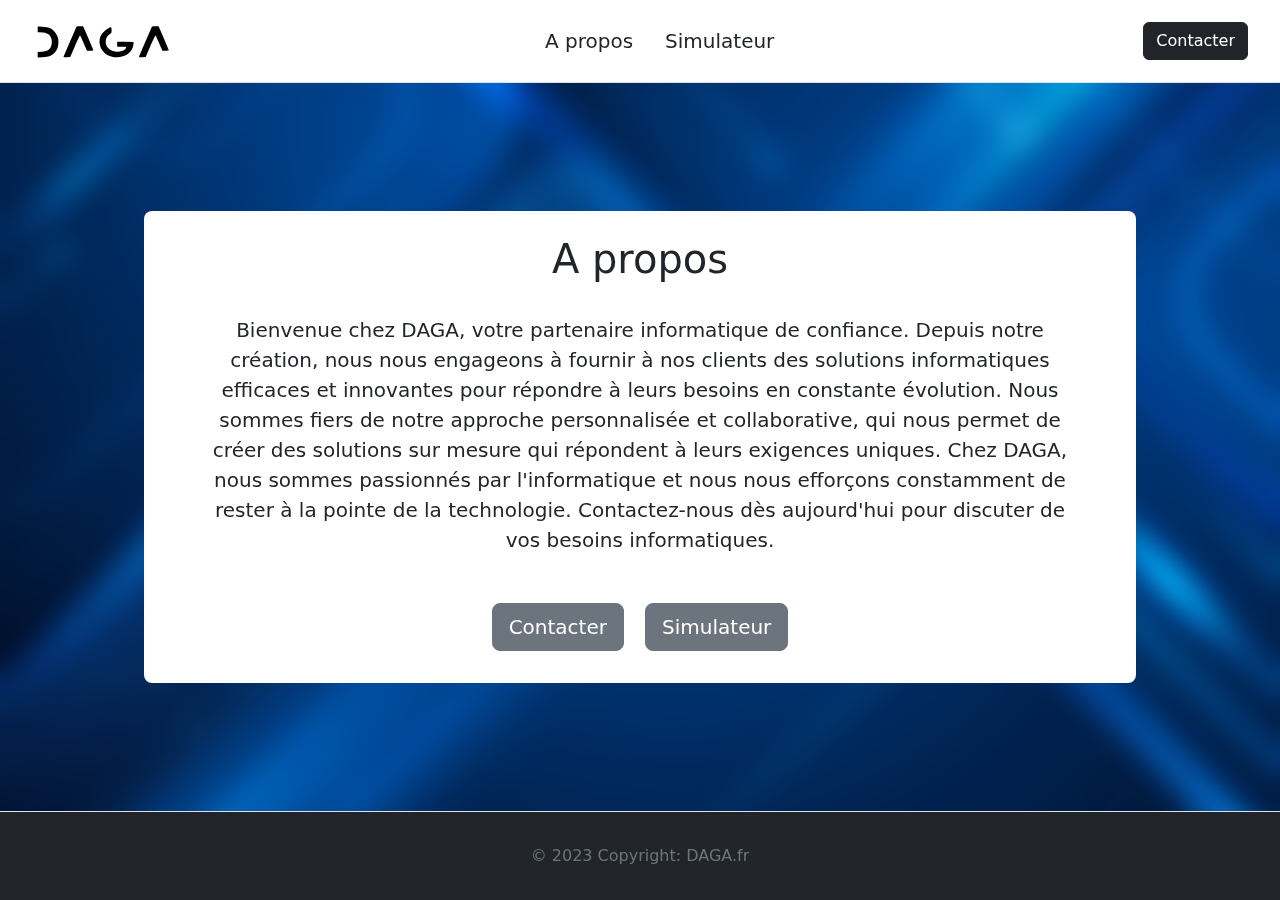
<file: index.html>
<!DOCTYPE html>

<html lang="fr">
    
<head>
    <meta charset="UTF-8">
    <meta http-equiv="X-UA-Compatible" content="IE=edge">
    <meta name="viewport" content="width=device-width, initial-scale=1.0">
    <title>Website</title>
    <link rel="icon" type="image/x-icon" href="images/DAGALINK.png">
    <link rel="stylesheet" href="css/bootstrap.css">
</head>

<body class="background-image d-flex flex-column min-vh-100 justify-content-between">

    <header class="d-flex flex-column flex-md-row flex-wrap align-items-center justify-content-md-between py-1 mb-4 border-bottom bg-white">
        <section class="d-flex flex-wrap justify-content-center">
            <a href="index.html" class="">
                <img src="images/DAGA.svg" alt="Logo" class="logo mx-4 img-fluid">
            </a>
        </section>
        
        <ul class="nav justify-content-center fs-5 d-flex">
            <li><a href="index.html" class="nav-link px-3 link-dark">A propos</a></li>
            <li><a href="simulateur.html" class="nav-link px-3 link-dark">Simulateur</a></li>
        </ul>
        <section class="text-end d-flex justify-content-center align-items-center mx-4">
            <aside>
                <a class="btn-close:disabled" href="contact.html">
                <button class="btn btn-dark mx-2 my-3">Contacter</button>
                </a>
            </aside>
        </section>
    </header>

    <main class="bg-white mx-xxl-20 mx-xl-15 mx-lg-10 mx-md-5 mx-3 flex-column d-flex flex-wrap border-radius">
        <h1 class="h1 text-center py-4">A propos</h1>
        <p class="lead text-center mx-xxl-10 mx-xl-7.5 mx-lg-6 mx-md-5 mx-4 px-0">Bienvenue chez DAGA, votre partenaire informatique de confiance. Depuis notre création, nous nous engageons à fournir à nos clients des solutions informatiques efficaces et innovantes pour répondre à leurs besoins en constante évolution. Nous sommes fiers de notre approche personnalisée et collaborative, qui nous permet de créer des solutions sur mesure qui répondent à leurs exigences uniques. Chez DAGA, nous sommes passionnés par l'informatique et nous nous efforçons constamment de rester à la pointe de la technologie. Contactez-nous dès aujourd'hui pour discuter de vos besoins informatiques.</p>
        <section class="text-center justify-content-center my-2 px-0">
            <a href="contact.html"><button  class="btn btn-lg btn-secondary my-4 me-sm-2 me-1">Contacter</button></a>
            <a href="simulateur.html"><button class="btn btn-lg btn-secondary my-4 ms-sm-2 ms-1">Simulateur</button></a>
        </section>
    </main>

    <footer class="d-flex flex-wrap justify-content-center align-items-center py-3 mt-4 border-top bg-dark">
        <article class="my-3">
            <p class="text-secondary my-auto">© 2023 Copyright: DAGA.fr</p>
        </article>
    </footer>
    <script src="js/bootstrap.js"></script>
</body>

</html>
</file>
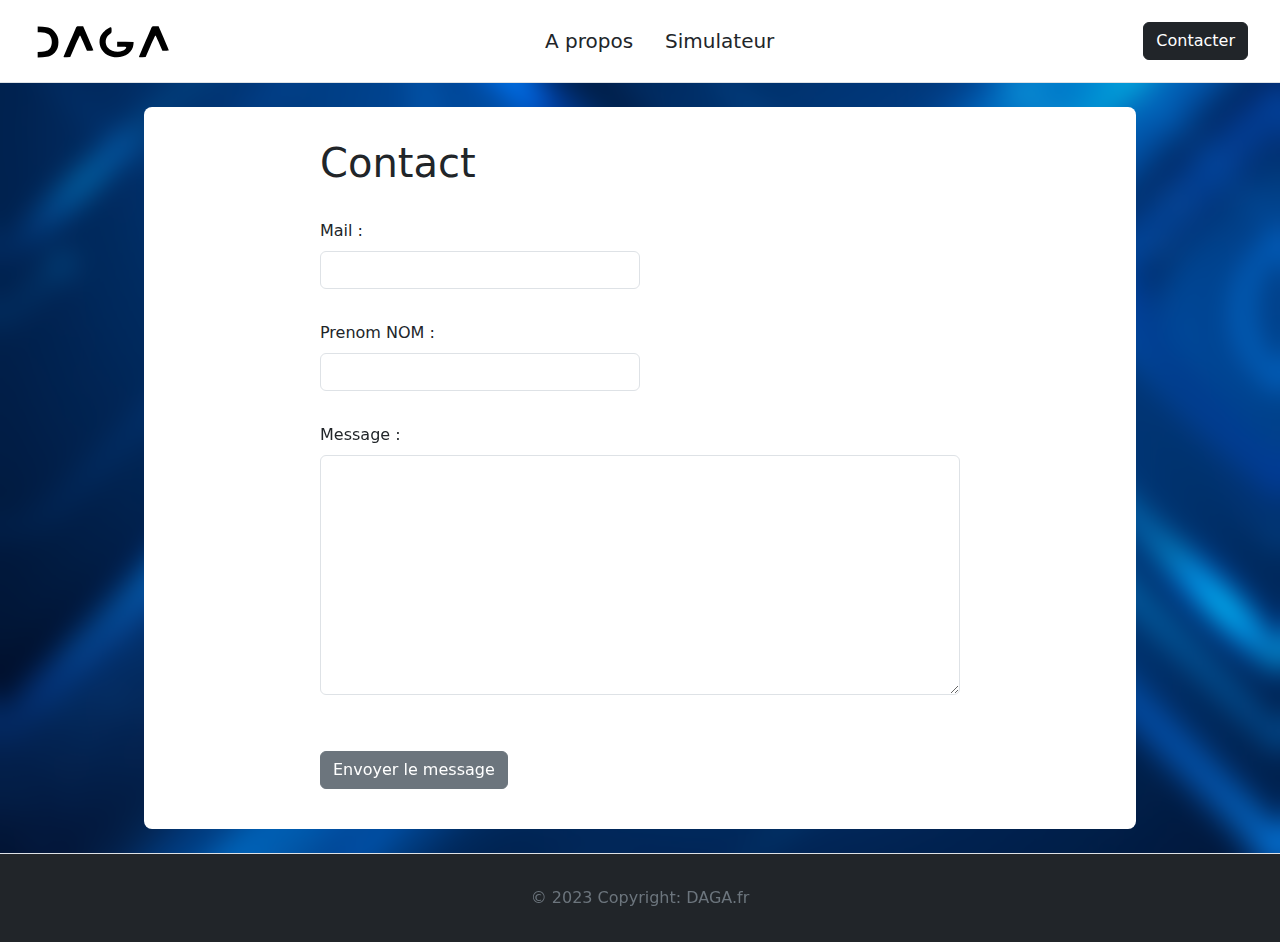
<file: contact.html>
<!DOCTYPE html>

<html lang="fr">
    
<head>
    <meta charset="UTF-8">
    <meta http-equiv="X-UA-Compatible" content="IE=edge">
    <meta name="viewport" content="width=device-width, initial-scale=1.0">
    <title>Website</title>
    <link rel="icon" type="image/x-icon" href="images/DAGALINK.png">
    <link rel="stylesheet" href="css/bootstrap.css">
</head>

<body class="background-image d-flex flex-column min-vh-100 justify-content-between">

    <header class="d-flex flex-column flex-md-row flex-wrap align-items-center justify-content-md-between py-1 mb-4 border-bottom bg-white">
        <section class="d-flex flex-wrap justify-content-center">
            <a href="index.html" class="">
                <img src="images/DAGA.svg" alt="Logo" class="logo mx-4 img-fluid">
            </a>
        </section>
        
        <ul class="nav justify-content-center fs-5 d-flex">
            <li><a href="index.html" class="nav-link px-3 link-dark">A propos</a></li>
            <li><a href="simulateur.html" class="nav-link px-3 link-dark">Simulateur</a></li>
        </ul>
        <section class="text-end d-flex justify-content-center align-items-center mx-4">
            <aside>
                <a href="contact.html">
                <button class="btn btn-dark mx-2 my-3">Contacter</button>
                </a>
            </aside>
        </section>
    </header>

    <main class="bg-white mx-xxl-20 mx-xl-15 mx-lg-10 mx-md-5 mx-3 flex-column d-flex flex-wrap align-items-center border-radius">
        <section class="flex-column flex flex-wrap mx-md-5 mx-2 my-4">
            <h1 class="d-flex h1 py-2 mb-4">Contact</h1>
            <form action="post" class="d-flex flex-column">
                <section class="nav d-flex mb-3">
                    <label>Mail :
                        <input class="form-control mt-2 text-box" type="text">
                    </label>
                </section>
                <section class="d-flex my-3">
                    <label>Prenom NOM :
                        <input class="form-control mt-2 text-box" type="text">
                    </label>
                </section>
                <section class="d-flex my-3">
                    <label>Message :
                        <textarea class="form-control mt-2 text-mail" type="text"></textarea>
                    </label>
                </section>
                <section class="d-flex mt-4">
                    <aside>
                        <a href="index.html">
                            <button class="btn btn-secondary my-3">Envoyer le message</button>
                        </a>
                    </aside>
                </section>
            </form>
        </section>
    </main>

    <footer class="d-flex flex-wrap justify-content-center align-items-center py-3 mt-4 border-top bg-dark">
        <article class="my-3">
            <p class="text-secondary my-auto">© 2023 Copyright: DAGA.fr</p>
        </article>
    </footer>
    <script src="js/bootstrap.js"></script>
</body>

</html>
</file>
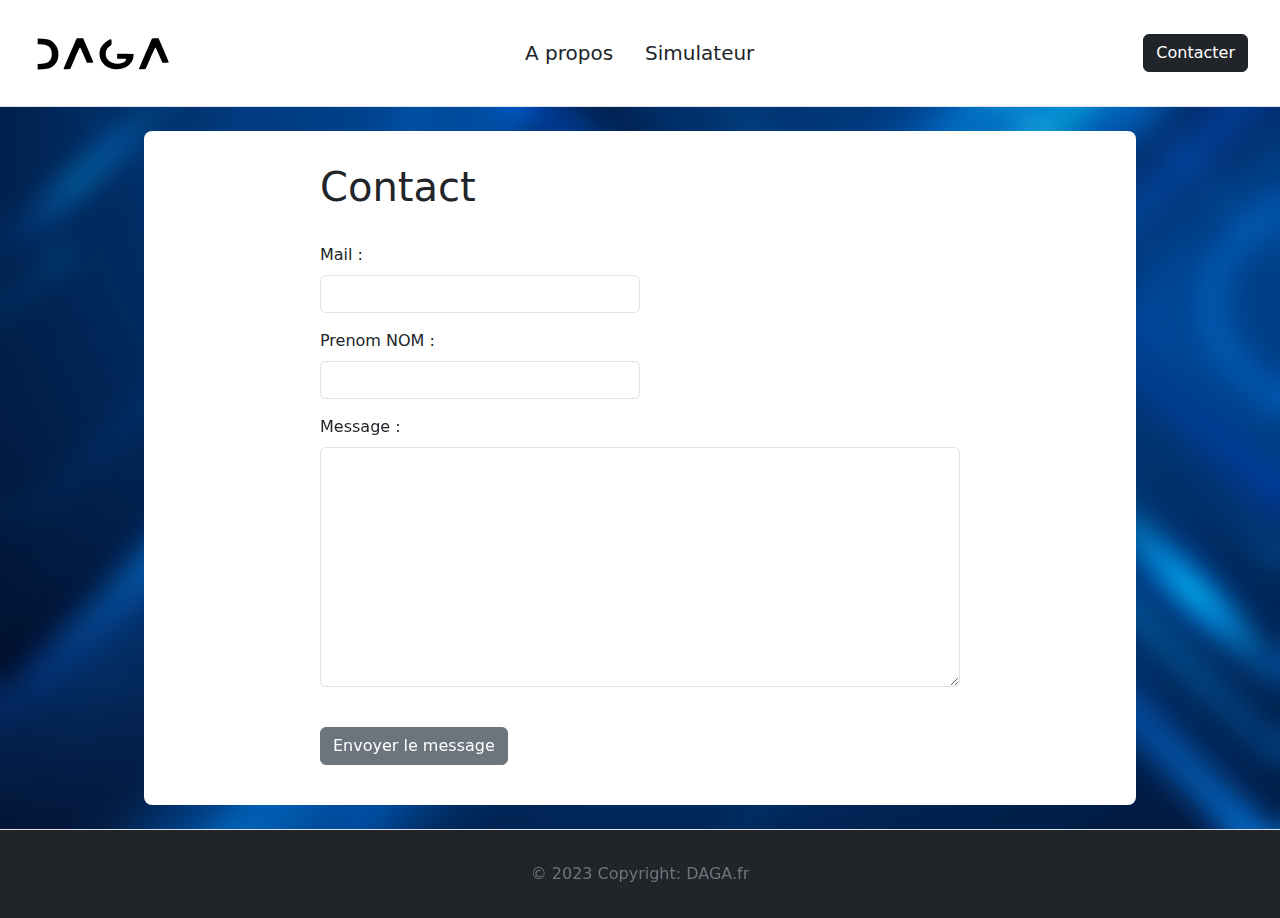
<file: login.html>
<!DOCTYPE html>

<html lang="fr">
    
<head>
    <meta charset="UTF-8">
    <meta http-equiv="X-UA-Compatible" content="IE=edge">
    <meta name="viewport" content="width=device-width, initial-scale=1.0">
    <title>Website</title>
    <link rel="icon" type="image/x-icon" href="images/DAGALINK.png">
    <link rel="stylesheet" href="css/bootstrap.css">
</head>

<body class="background-image d-flex flex-column min-vh-100 justify-content-between">

    <header class="d-flex flex-column flex-md-row flex-wrap align-items-center justify-content-md-between py-3 mb-4 border-bottom bg-white">
        <section class="d-flex flex-wrap justify-content-center">
            <a href="index.html" class="">
                <img src="images/DAGA.svg" alt="Logo" class="logo ms-4 img-fluid">
            </a>
        </section>
        
        <ul class="nav justify-content-center fs-5 d-flex">
            <li><a href="index.html" class="nav-link px-3 link-dark">A propos</a></li>
            <li><a href="simulateur.html" class="nav-link px-3 link-dark">Simulateur</a></li>
        </ul>
        <ul class="text-end d-flex justify-content-center mx-3">
            <a href="login.html">
            <button class="btn btn-dark me-3 mt-3">Contacter</button>
            </a>
        </ul>
    </header>

    <main class="bg-white mx-xxl-20 mx-xl-15 mx-lg-10 mx-md-5 mx-3 flex-column d-flex flex-wrap align-items-center border-radius">
        <section class="flex-column flex flex-wrap mx-5 my-4">
            <h1 class="d-flex h1 py-2 mb-4">Contact</h1>
            <form action="post d-flex">
                <section class="nav d-flex mb-3">
                    <label>Mail :
                        <input class="form-control mt-2 text-box" type="text">
                    </label>
                </section>
                <section class="d-flex my-3">
                    <label>Prenom NOM :
                        <input class="form-control mt-2 text-box" type="text">
                    </label>
                </section>
                <section class="d-flex my-3">
                    <label>Message :
                        <textarea class="form-control mt-2 text-mail" type="text"></textarea>
                    </label>
                </section>
                <section class="d-flex mt-4">
                    <button class="btn btn-secondary my-3">Envoyer le message</button>
                </section>
            </form>
        </section>
    </main>

    <footer class="d-flex flex-wrap justify-content-center align-items-center py-3 mt-4 border-top bg-dark">
        <article class="my-3">
            <p class="text-secondary my-auto">© 2023 Copyright: DAGA.fr</p>
        </article>
    </footer>
    <script src="js/bootstrap.js"></script>
</body>

</html>
</file>
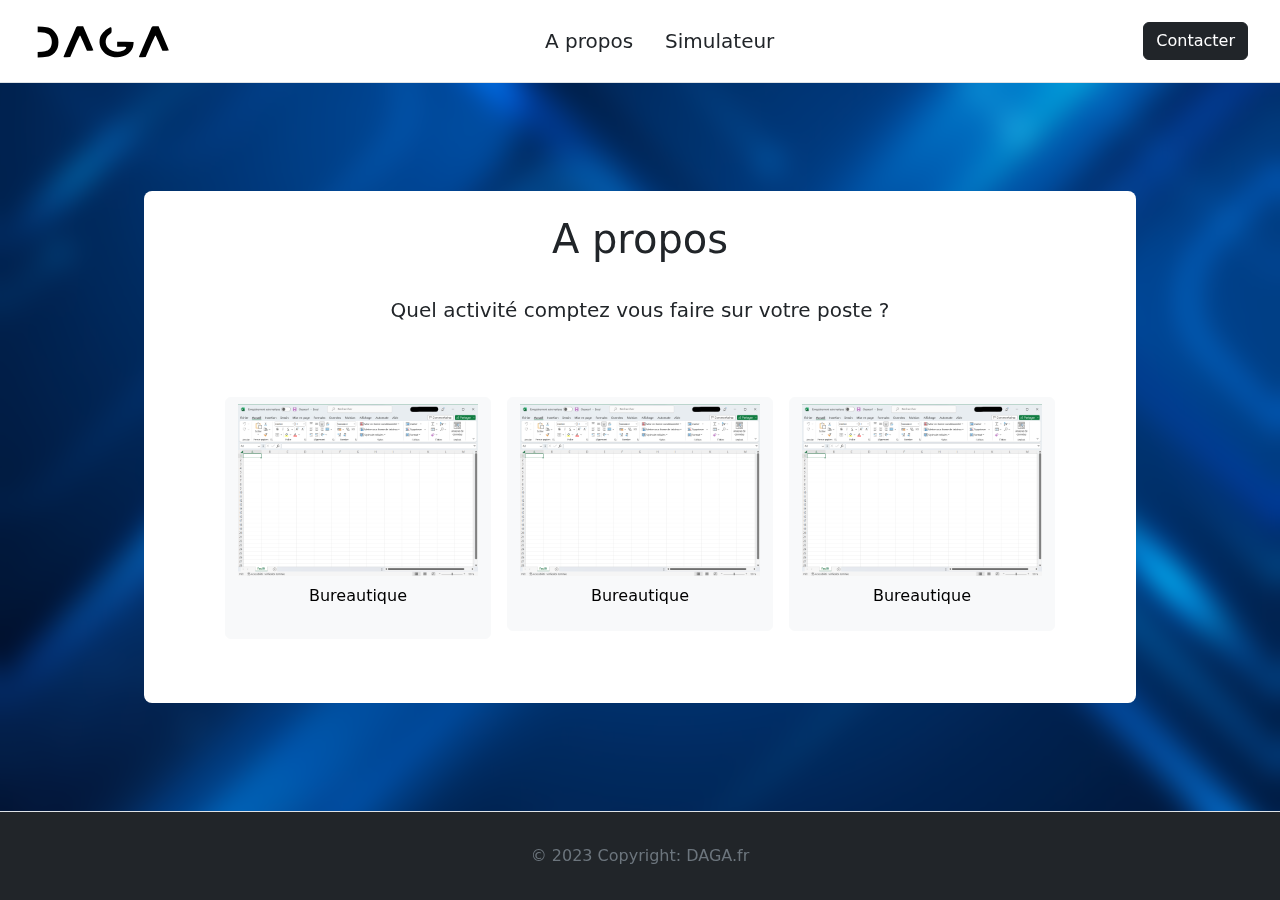
<file: simulateur.html>
<!DOCTYPE html>

<html lang="fr">
    
<head>
    <meta charset="UTF-8">
    <meta http-equiv="X-UA-Compatible" content="IE=edge">
    <meta name="viewport" content="width=device-width, initial-scale=1.0">
    <title>Website</title>
    <link rel="icon" type="image/x-icon" href="images/DAGALINK.png">
    <link rel="stylesheet" href="css/bootstrap.css">
</head>

<body class="background-image d-flex flex-column min-vh-100 justify-content-between">

    <header class="d-flex flex-column flex-md-row flex-wrap align-items-center justify-content-md-between py-1 mb-4 border-bottom bg-white">
        <section class="d-flex flex-wrap justify-content-center">
            <a href="index.html" class="">
                <img src="images/DAGA.svg" alt="Logo" class="logo mx-4 img-fluid">
            </a>
        </section>
        
        <ul class="nav justify-content-center fs-5 d-flex">
            <li><a href="index.html" class="nav-link px-3 link-dark">A propos</a></li>
            <li><a href="simulateur.html" class="nav-link px-3 link-dark">Simulateur</a></li>
        </ul>
        <section class="text-end d-flex justify-content-center align-items-center mx-4">
            <aside>
                <a href="contact.html">
                <button class="btn btn-dark mx-2 my-3">Contacter</button>
                </a>
            </aside>
        </section>
    </header>

    <main class="bg-white p-auto mx-xxl-20 mx-xl-15 mx-lg-10 mx-md-5 mx-3 flex-column d-flex flex-wrap border-radius">
        <section class="text-center py-4">
            <h1 class="h1">A propos</h1>
        </section>
        <section class="mx-xxl-10 mx-xl-7.5 mx-lg-6 mx-md-5 mx-4 px-0">
            <p class="lead text-center">Quel activité comptez vous faire sur votre poste ?</p>
        </section>
        <section class="flex-md-row flex-warps my-5">
            <ul class="px-3 d-flex justify-md-content-between justify-content-center flex-md-row flex-column">
                <button class="d-flex flex-column btn btn-light align-items-center mt-2 mx-2"><img class="mb-2 img-form" src="images/excel.png" alt=""><p>Bureautique</p></button>
                <button class="d-flex flex-column btn btn-light align-items-center my-2 mx-2"><img class="mb-2 img-form" src="images/excel.png" alt=""><p>Bureautique</p></button>
                <button class="d-flex flex-column btn btn-light align-items-center my-2 mx-2"><img class="mb-2 img-form" src="images/excel.png" alt=""><p>Bureautique</p></button>
            </ul>
        </section>
    </main>

    <footer class="d-flex flex-wrap justify-content-center align-items-center py-3 mt-4 border-top bg-dark">
        <article class="my-3">
            <p class="text-secondary my-auto">© 2023 Copyright: DAGA.fr</p>
        </article>
    </footer>
    <script src="js/bootstrap.js"></script>
</body>

</html>
</file>
